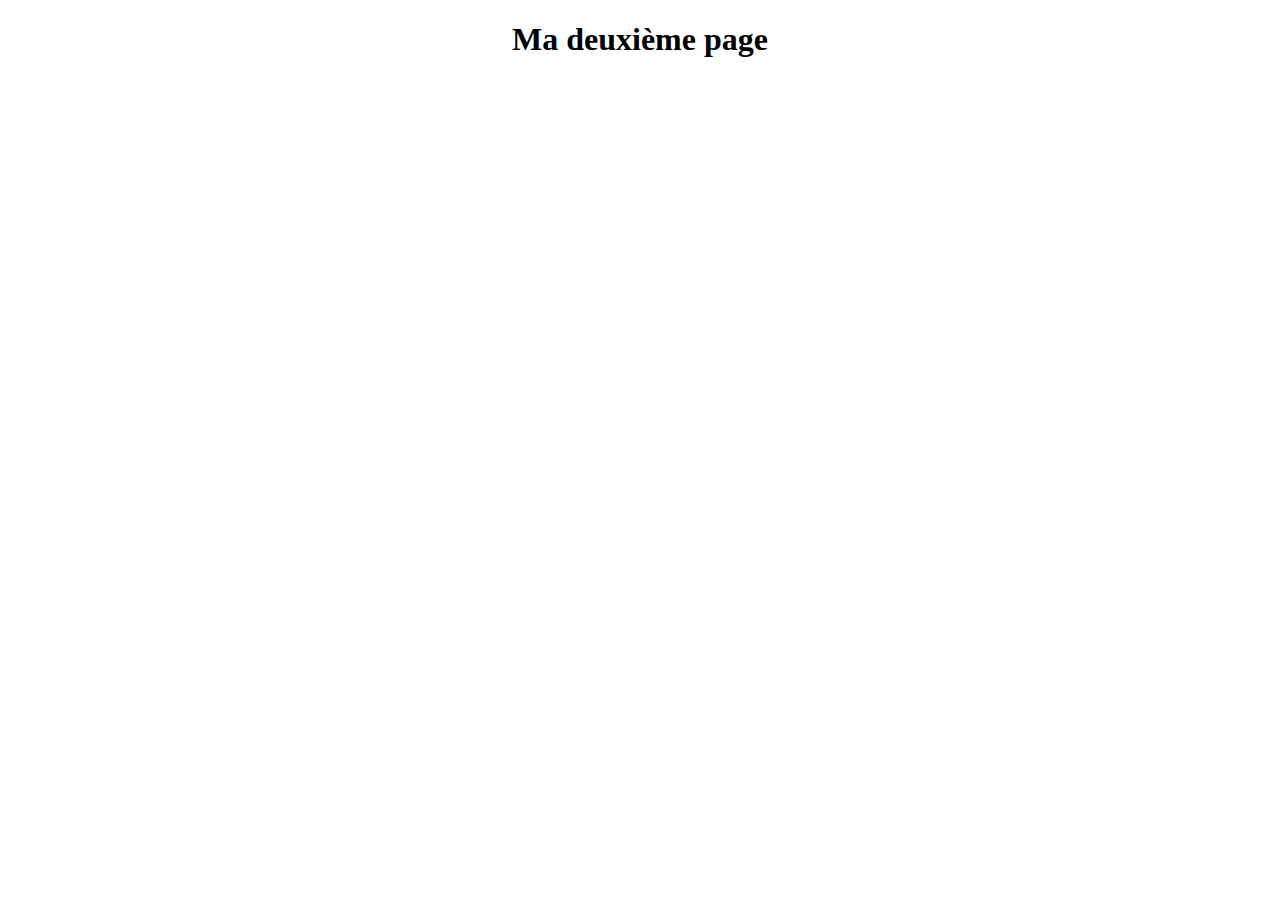
<file: Html (debutant)/deuxieme_page.html>
<!DOCTYPE html>
<html lang="fr">
    <head>
        <title>Deuxième page</title>
        <meta charset="UTF-8">
    </head>
    <body>
        <h1 align="center">Ma deuxième page</h1>

    </body>     
</html>
</file>
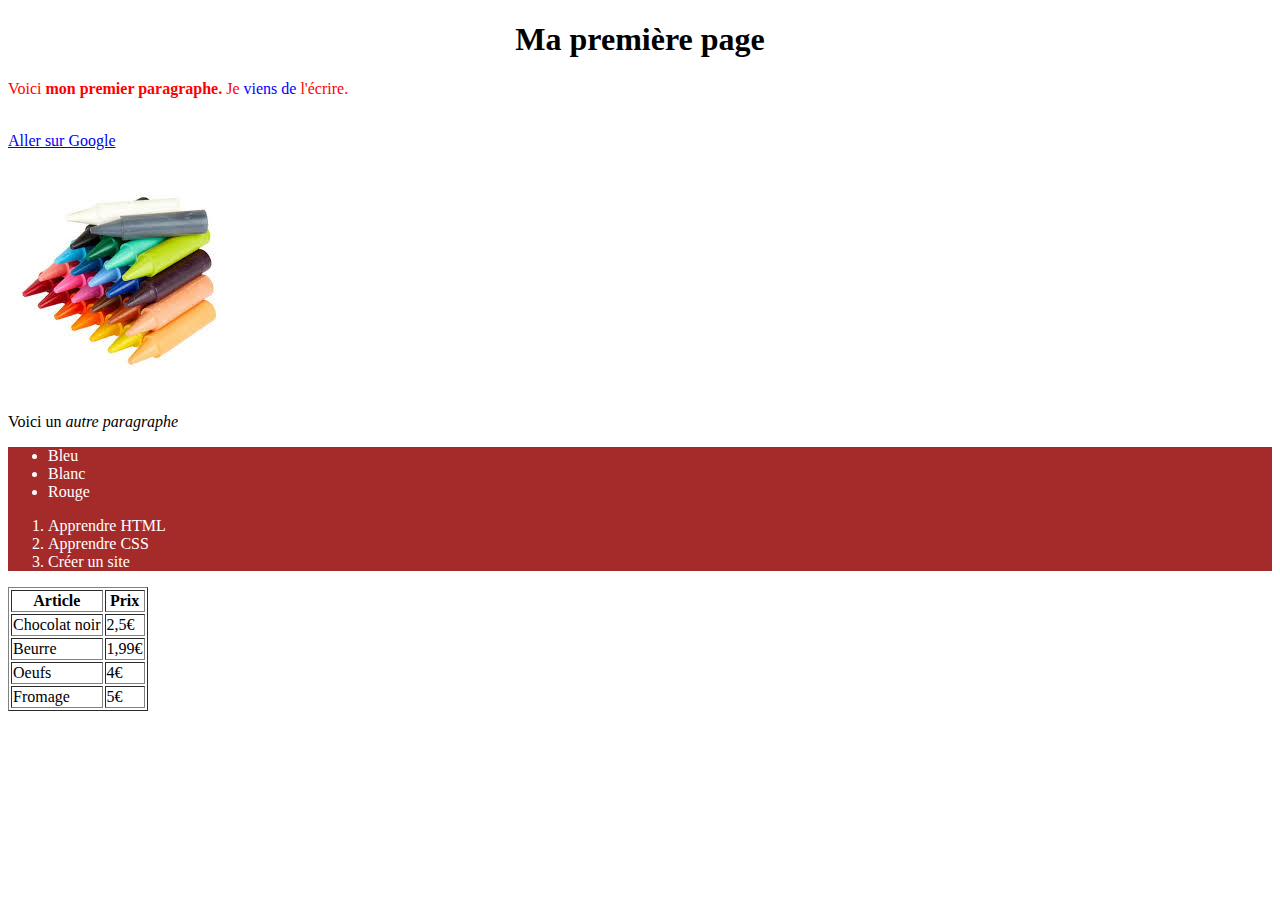
<file: Html (debutant)/premiere_page.html>
<!DOCTYPE html>
<html lang="fr">
    <head>
        <title>Première page</title>
        <meta charset="UTF-8">
    </head>
    <body>
        <h1 align="center">Ma première page</h1>


        <!-- LE CONTENU DE MA PAGE -->

        <p style="color: red">Voici <b>mon premier paragraphe.</b> Je <span style="color: blue">viens de</span> l'écrire.</p>

        <br>
            <a href="https://google.fr" target="_blank">Aller sur Google</a>
        <br>
        <br>
        <a href="deuxieme_page.html"><img src="crayon.jpeg"></a>

        <p>Voici un <i>autre paragraphe</i></p>

        <!-- LISTES 
            Liste non ordonnée : unordered list (ul)
            Liste ordonnée: ordered list (ol)
            Elément : list item (li)
        -->

        <div style="background-color: brown; color: white;">
            <ul>
                <li>Bleu</li>
                <li>Blanc</li>
                <li>Rouge</li>
            </ul>

            <ol>
                <li>Apprendre HTML</li>
                <li>Apprendre CSS</li>
                <li>Créer un site</li>
            </ol>
        </div>

        <!--
                TABLE

            tr : Table row (ligne)
                th : Table header (titres)
                td : Table data (données, cellule)
        -->

        <table border="1">
            <tr>
                <th>Article</th>
                <th>Prix</th>
            </tr>
            <tr>
                <td>Chocolat noir</td>
                <td>2,5€</td>
            </tr>
            <tr>
                <td>Beurre</td>
                <td>1,99€</td>
            </tr>
            <tr><td>Oeufs</td><td>4€</td></tr>
            <tr><td>Fromage</td><td>5€</td></tr>
        </table>

        <br><br><br><br><br>
    </body>     
</html>
</file>
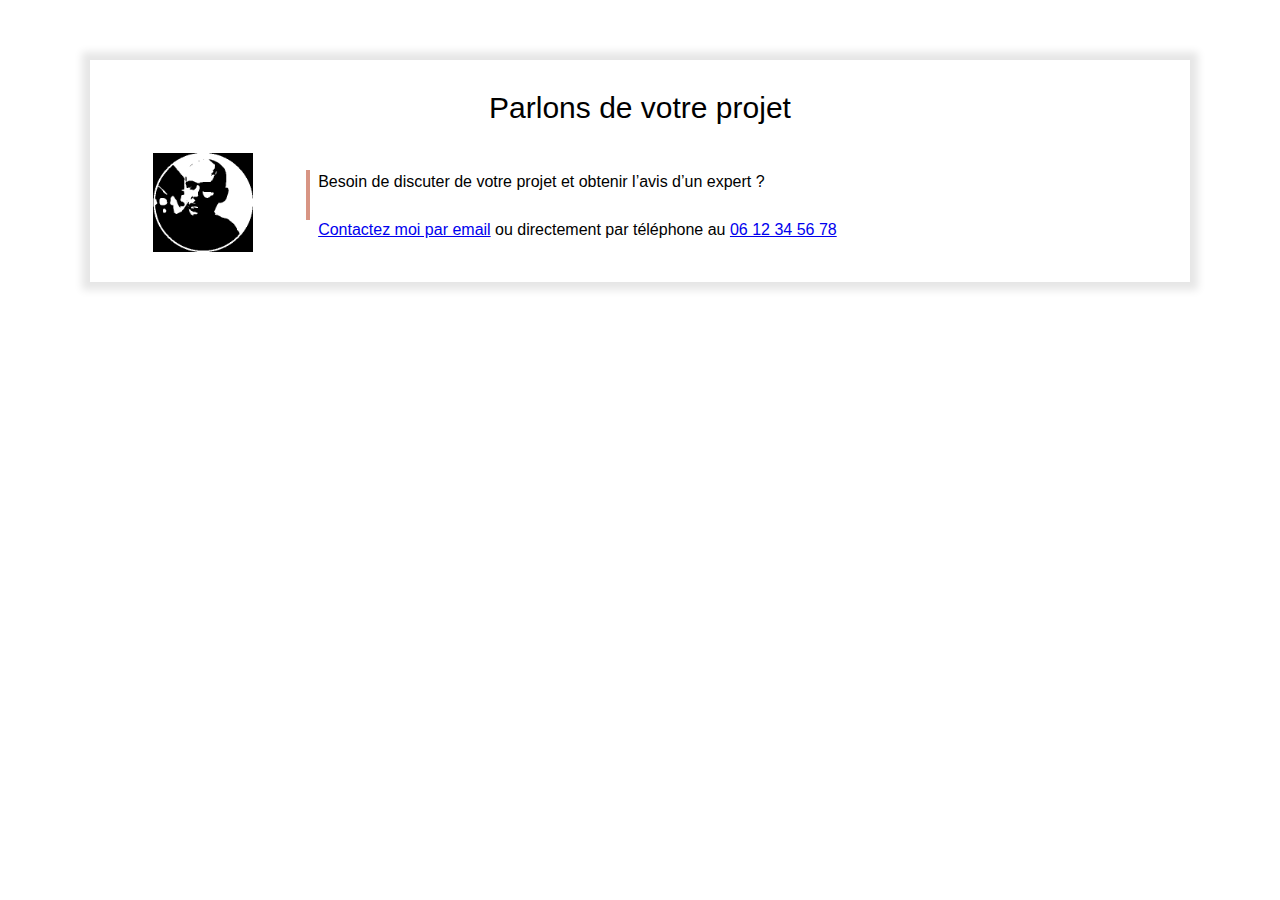
<file: Html (JR portfolio)/contact-frame.html>
<!DOCTYPE html>
<html lang="fr">
<head>
    <meta charset="UTF-8">
    <meta name="viewport" content="width=device-width, initial-scale=1.0">
    <link rel="stylesheet" href="style.css">
</head>
<body>
    <div class="section">
        <div class="separateur display-mobile" style="margin-bottom:15px;"></div>
    <div class="frame">
        <p class="frame-title">Parlons de votre projet</p>
        <table style="width: 100%">
            <tr>
                <td valign="top" align="center"><img src="profile.png"></td>
                <td>
                    <div class="texte-avec-ligne-verticale"
                    style="margin-left: 20px">
                        <p>
                            Besoin de discuter de votre projet 
                            et obtenir l’avis d’un expert ?
                            <br><br>
                            <a href="mailto:mon_email@gmail.com?subject=Contact%20depuis%20jonathanroux.com">Contactez moi par email</a> ou directement
                            par téléphone au <a href="tel:+33612345678">06 12 34 56 78</a>

                        </p>
                    </div>
                </td>
            </tr>
        </table>

    </div>
</div>
</body>
</file>
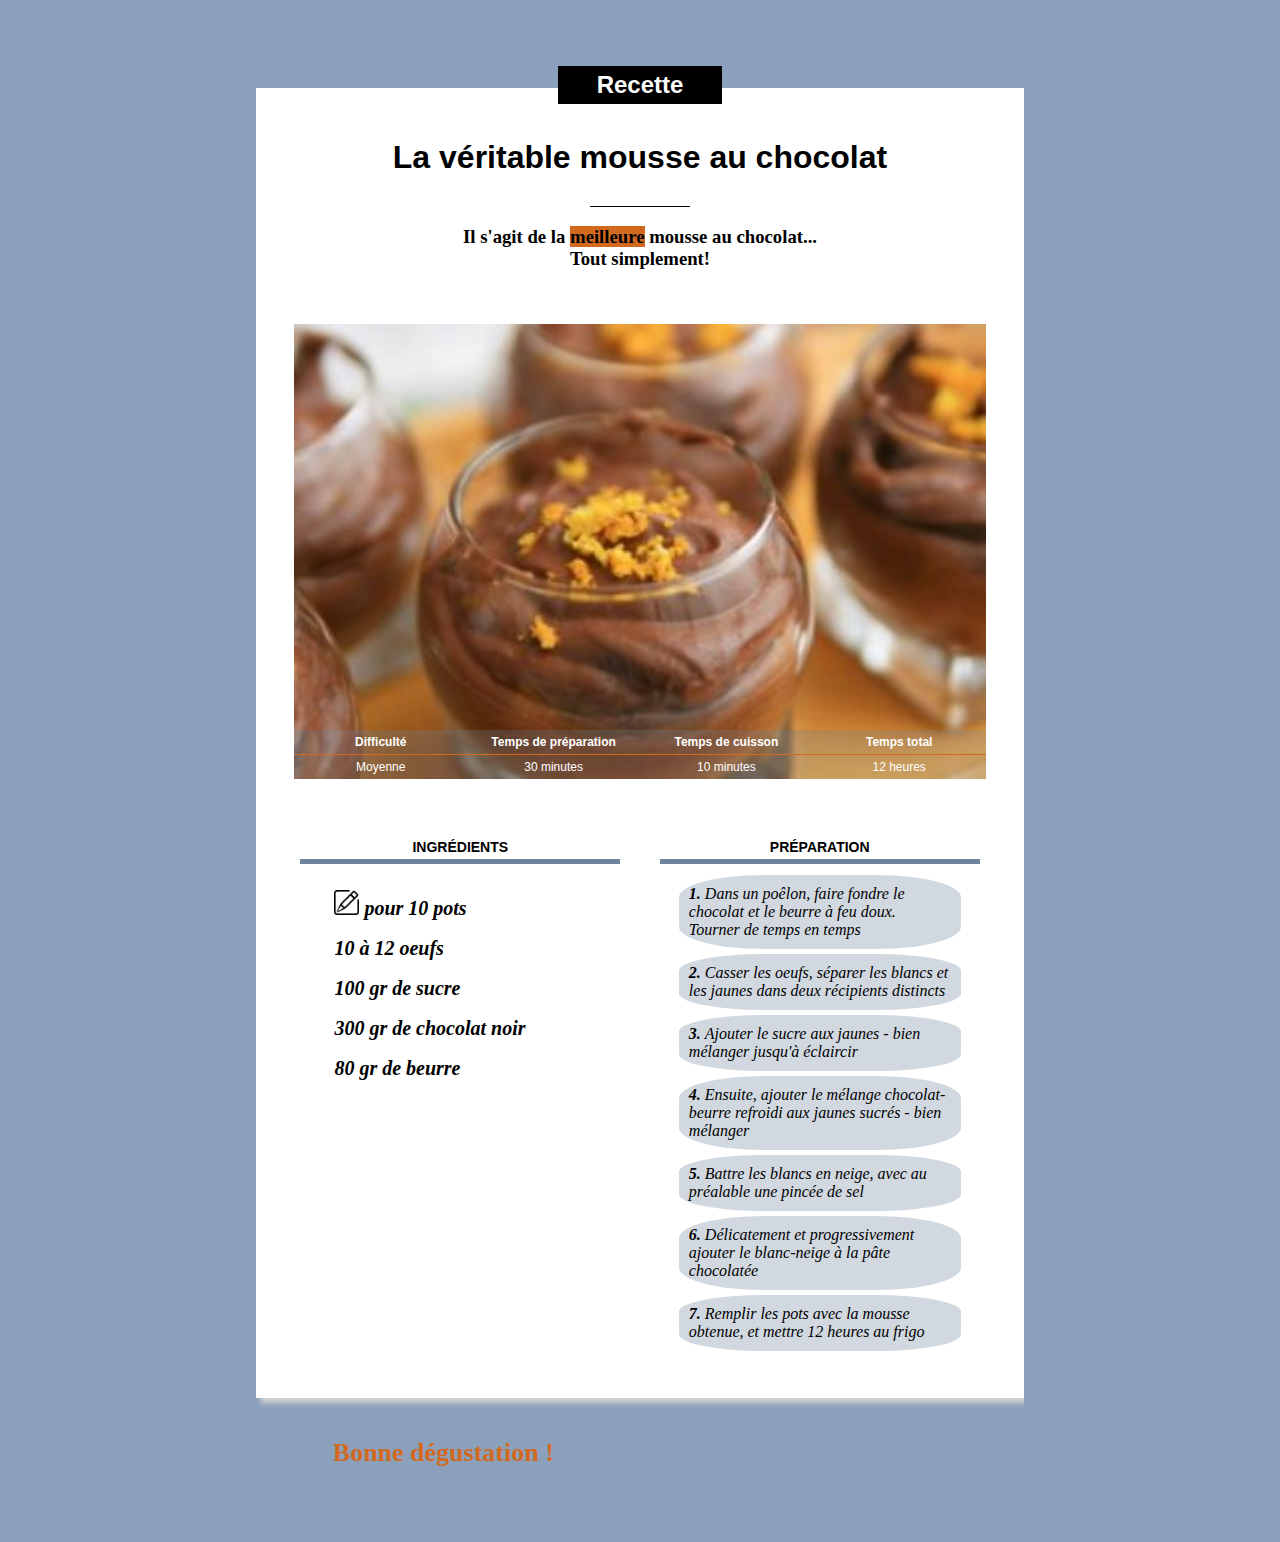
<file: Html (debutant)/Mousse au chocolat/recette3.html>
<!DOCTYPE html>
<!-- RECETTE MOUSSE CHOCOLAT en HTML5, CSS3 externe et RWD -->
<html lang="fr">

<head>
  <title>Ma recette pour la mousse au chocolat</title>
  <meta charset="UTF-8" />
  <meta name="viewport" content="width=device-width, initial-scale=1.0">
  <link rel="stylesheet" href="./css/recette3.css" />
</head>

<body>
  <div class="centre descendre">
    <h2 id="surtitre">Recette</h2>
  </div>

  <div class="contenu">

    <h1>La véritable mousse au chocolat</h1>

    <div id="separateur"></div>

    <div class="centre">
      <h3 id="special">Il s'agit de la <span style="background-color: chocolate;">meilleure</span>
        mousse au chocolat... <br>
        Tout simplement!</h3>
    </div>

    <div style="position: relative; background-color: blueviolet; ">

      <img class="style" src='./images/MousseAuChocolat.jpg'>

      <table>
        <!--
        <thead>
          <h2>Informations</h2>
        </thead>
      -->
        <tr>
          <th>Difficulté</th>
          <th>Temps de préparation</th>
          <th>Temps de cuisson</th>
          <th>Temps total</th><!-- <br>(avant dégustation) -->
        </tr>
        <tr>
          <td>Moyenne</td>
          <td>30 minutes</td>
          <td>10 minutes</td>
          <td>12 heures</td>
        </tr>
      </table>
    </div>

    <div class="ingredient colonne">
      <p>
      <h2>
        <pre>Ingrédients</pre>
      </h2>
      <!-- unordered list -->
      <ul><img class="icon" src="./images/remarque.png"> pour 10 pots</img>
        <li>10 à 12 oeufs</li>
        <li>100 gr de sucre</li>
        <li>300 gr de chocolat noir</li>
        <li>80 gr de beurre</li>
      </ul>
      </p>
    </div>

    <div class="preparation colonne">
      <p>
      <h2>
        <pre>Préparation</pre>
      </h2>
      <!-- unordered list -->
      <ol>
        <li>Dans un poêlon, faire fondre le chocolat et le beurre à feu doux. Tourner de temps en temps</li>
        <li>Casser les oeufs, séparer les blancs et les jaunes dans deux récipients distincts</li>
        <li>Ajouter le sucre aux jaunes - bien mélanger jusqu'à éclaircir</li>
        <li>Ensuite, ajouter le mélange chocolat-beurre refroidi aux jaunes sucrés - bien mélanger</li>
        <li>Battre les blancs en neige, avec au préalable une pincée de sel</li>
        <li>Délicatement et progressivement ajouter le blanc-neige à la pâte chocolatée</li>
        <li>Remplir les pots avec la mousse obtenue, et mettre 12 heures au frigo</li>
      </ol>
      </p>
    </div>
  </div>

  <div class="laFin">Bonne dégustation !</div>
</body>

</html>
</file>
<file: Html (JR portfolio)/style.css>
* {
    box-sizing: border-box;
}


:root {
    --color1: #D89584;
    --color2: #F4F4F4;
}

body {
    margin: 0;
    font-family: Arial;
    line-height: 1.5;
}

iframe {
    width: 100%;
    border: none;
    height: 350px;
}

div.cover {
    background: url(cover_overlay.png) no-repeat center/100% 100%,url(cover.jpg) no-repeat center/cover;
    height: 360px;
    position: relative;
}

img.cover-profile {
    height: 100px;
    position: relative;
    left: 50%;
    margin-left: -50px;
    margin-top: 50px;
}

h1 {
    color: white;
    text-align: center;
    font-size: 42px;
    margin-top: 10px;
    margin-bottom: 0px;
}

div.cover p {
    color: lightgray;
    text-align: center;
    margin-top: 8px;
    font-size: 14px;
}

div.cover-contact {
    /* background-color: #FF000080; */
    position: absolute;
    top: 20px;
    left: 10px;
    border-left: 4px solid var(--color1);
    padding-left: 8px;
}

div.cover-contact p {
    text-align: left;
    margin-top: 0px;
    margin-bottom: 0px;
}

div.cover-contact p:first-child {
    margin-bottom: 14px;
}

div.cover-contact * {
    color: white;
    font-size: 14px;
}

a.contact-button {
    color: var(--color1);
    border: 3px solid var(--color1);
    padding: 8px 20px;
    text-decoration: none;
    background-color: #00000040;
    display: inline-block;
    margin-top: 18px;
    font-size: 14px;
}

a.contact-button-portfolio {
    position: absolute; 
    right: 20px; 
    top:5px;
}

a.contact-button:hover {
    color: white;
    border: 3px solid white;
}

.section {
    padding-left: 40px;
    padding-right: 40px;
    padding-top: 30px;
    padding-bottom: 30px;
    overflow: auto;
}

div.section-grise1 {
    background: url(triangle2white.svg) no-repeat center bottom -1px/100%;
    background-color: var(--color2);
    padding-bottom: 70px;
}

div.section-grise2 {
    background: url(triangle1white.svg) no-repeat center top/100%;
    background-color: var(--color2);
    padding-top: 80px;
}

h2 {
    text-align: center;
    font-size: 34px;
    margin-top: 0px;
}

div.separateur {
    background-color: #979797;
    height: 1px;
    width: 150px;
    position: relative;
    left: 50%;
    margin-left: -75px;
}

div.section-grise1 p {
    font-size: 22px;
    color: #656565;
    text-align: center;
    max-width: 450px;
    margin-left: auto;
    margin-right: auto;
}

img.col-contenu {
    width: 40%;
}

div.col-contenu {
    width: 60%;
    padding-left: 16px;
}

.float-right {
    float: right;
}

div.texte-avec-ligne-verticale {
    border-left: 4px solid var(--color1);
    padding-left: 8px;
    height: 50px;
    display: inline-block;
}

div.texte-avec-ligne-verticale p {
    margin-top: 0;
}

div.barre-verticale {
    height: 50px;
    width: 4px;
    background-color: var(--color1);
    margin-right: 8px;
}

.col-portfolio {
    width: 47%;

}

div.frame {
    margin: 30px 50px;
    padding: 20px 30px;
    background-color: white;
    box-shadow: 0px 0px 8px 8px rgba(0, 0, 0, 0.1);

}

p.frame-title {
    font-size: 30px;
    margin-top: 5px;
    margin-bottom: 20px;
    text-align: center;
}

div.frame img {
    width: 100px;
}

/* PORTFOLIO */
.portfolio-header {
    height: 90px;
    background: url(header.jpg) no-repeat center/cover;
    position: relative;
}

.portfolio-header-title {
    font-size: 26px;
    font-weight: bold;
    color: white;
    padding-top: 4px;
    padding-left: 8px;
}

h1.portfolio {
    font-size: 46px;
    color: black;
    line-height: 1;
    padding-top: 10px;
}

h2.portfolio {
    font-size: 26px;
    color: black;
    font-weight: normal;
    margin-bottom: 0;
}

a.portfolio-back {
    color: var(--color1);
    margin-left: -10px;
}

img.portfolio {
    width: 70%;
    max-width: 475px;
}

.display-mobile {
    display: none;
}


/* RESPONSIVE DESIGN : MOBILE */
@media only screen and (max-width: 767px) {
    img.cover-profile {
        height: 90px;
        margin-top: 75px;
    }
    
    h1 {
        font-size: 38px;
        margin-top: 6px;
        margin-bottom: 0px;
    }
    
    div.cover p {
        margin-top: 2px;
        font-size: 13px;
    }

    .section {
        padding-left: 20px;
        padding-right: 20px;
    }
    
    div.section-grise1 {
        padding-bottom: 40px;
    }

    h2 {
        font-size: 30px;
    }

    img.col-contenu {
        width: 100%;
    }
    
    div.col-contenu {
        width: 100%;
        padding-left: 0px;
        margin-top: 20px;
    }

    .col-portfolio {
        width: 100%;
        margin-bottom: 20px;
    }

    div.frame {
        margin: 0px 0px;
        padding: 0px 0px;
        box-shadow: none;
    }

    div.frame img {
        width: 70px;
    }

    /* POSTFOLIO - MOBILE */
    .portfolio-header-title {
        font-size: 19px;
        padding-top: 10px;
        padding-left: 4px;
    }

    a.contact-button {
        padding: 7px 12px;
        margin-top: 22px;
        font-size: 12px;
    }

    a.contact-button-portfolio {
        right: 12px; 
    }

    h1.portfolio {
        font-size: 40px;
    }
    
    h2.portfolio {
        font-size: 22px;
    }

    img.portfolio {
        width: 100%;
    }

    .display-mobile {
        display: block;
    }
}
</file>
<file: Html (debutant)/Mousse au chocolat/css/recette3.css>
/* Overflow Wizard */
* {
  overflow: auto;
}


/* Global */
body {
  background-color: #8ba1bb;
  font-family: Arial;
  margin: 2%;
  padding: 0px;
}

h1 {
  text-align: center;
  font-family: Arial;
  padding: 20px 5% 20px 5%;
  margin-bottom: 10px;
}

h2 {
  padding: 2px;
  margin : 2px;
}

pre {
  padding: 2px;
  margin : 2px;
}

h2#surtitre {
  background-color: #000000;
  color: #ffffff;
  text-align: center;
  max-width: 100px; 
  padding: 5px 5% 5px 5%;
  display: inline-block;
  margin-bottom: 0px;
}

h3 {
  font-family: "Times New Roman", Times, serif;
}

h3#special {
  /* text-align: center; */
  display: inline-block;
  /* max-width: 400px; */
  margin-bottom: 50px;
}

table {
  /* background-color: #6C829D80; */
  border-collapse: collapse; /* supprimer les espaces entre th, td*/
  width: 100%;
  position: absolute;
  bottom: 0px;
  background-color: #6c829dc0; /* avec C0 */
}

th,
td {
  width: 25%;
  padding: 4px;
  text-align: center;
  font-size: 12px;
  color: white;
  vertical-align: bottom;
}


/* DIV */
div.centre {
  text-align: center;
  /* background-color: red; */
}

div.descendre {
  margin-bottom: -20px;
}

div#separateur {
  width: 100px;
  height: 1px;
  background-color: black;
  margin-left: auto;
  margin-right: auto;
}

div.laFin {
  color: chocolate;
  font-size: 26px;
  font-weight: 900;
  font-family: "Calibri";
  margin: 10px 10%;
}

div.colonne h2 pre {
  text-align: center;
  text-transform: uppercase;
  font-size: 14px;
  font-family: Arial, Helvetica, sans-serif;
  font-style: normal;
  border-bottom: 5px #6c829d solid;
  padding: 4px;
}


/* IMAGES */
img.icon {
  /* display: block; */
  min-width: 15px;
  min-height: 15px;
  max-height: 15px;
  /* background-color: lightgray; */
}

img.style {
  display: block;
  width: 100%;
  min-width: 250px;
  min-height: 200px;
  max-height: 600px;
  background-color: lightgray;
  object-fit: cover; /* scale-down; */
}


/* Unordered list with dynamic counter */
ul {
  list-style: none; /* list-style-image: url('remarque.png'); */
  line-height: 20px;
  font-size: 14px;
  font-weight: bold;
  text-align: left;
}


/* Ordered list with dynamic counter */
ol {
  list-style: none;
  counter-reset: my-counter;
  line-break: 4px;
  margin: 0px;
  padding: 0px 20px 0px 20px;
}

ol li {
  counter-increment: my-counter;
  margin: 5px;
  padding: 10px;
  background: #6c829d50;
  border-radius: 30%;
}

ol li::before {
  content: counter(my-counter) ". ";
  color: 6c829d;
  font-weight: bold;
}


/* MAIN CLASSES */
.contenu {
  background-color: white;
  box-shadow: 5px 5px 5px lightgray;
  margin: 0px 5px 40px 5px;
  padding: 10px 5% 10px 5%;
}

.ingredient {
  /* background-color: lightsalmon; */
  /* display: inline-block; */
  margin-right: 2%;
  margin: 0px;
}

.preparation {
  /* background-color: lightpink; */
  /* float: right; */
  margin-left: 2%;
  margin: 0px;
}

.colonne {
  width: 100%;
  font-family: "Times New Roman", Times, serif;
  font-style: oblique;
  margin-top: 2px;
}


/* RWD styles for PC_Computer */
@media screen and (min-width: 768px) {

  body {
    margin: 5% 20% 5% 20%;
  }

  ul {
    line-height: 40px;
    font-size: 20px;
  }

  div.colonne {
    margin-top: 20px;
  }

  table {
    background-color: #6c829d40; /* avec 40 */
  }

  th,
  td {
    padding: 5px;
    font-size: 12px;
  }

  th {
    border-bottom: chocolate 1px solid;
  }

  .ingredient {
    /* background-color: lightsalmon; */
    display: inline-block;
    margin-right: 2%;
  }
  
  .preparation {
    /* background-color: lightpink; */
    float: right;
    margin-left: 2%;
  }

  img.icon {
    max-height: 25px;
  }

  .colonne {
    width: 48%; /* 2 x 48 + 2 x 2% */
  }

  /* Other behavior with large screen */
  @media screen and (min-width: 1024px) {
    .contenu {
      margin-left: auto;
      margin-right: auto;
      max-width: 1024px;
    }
  }

}
</file>
